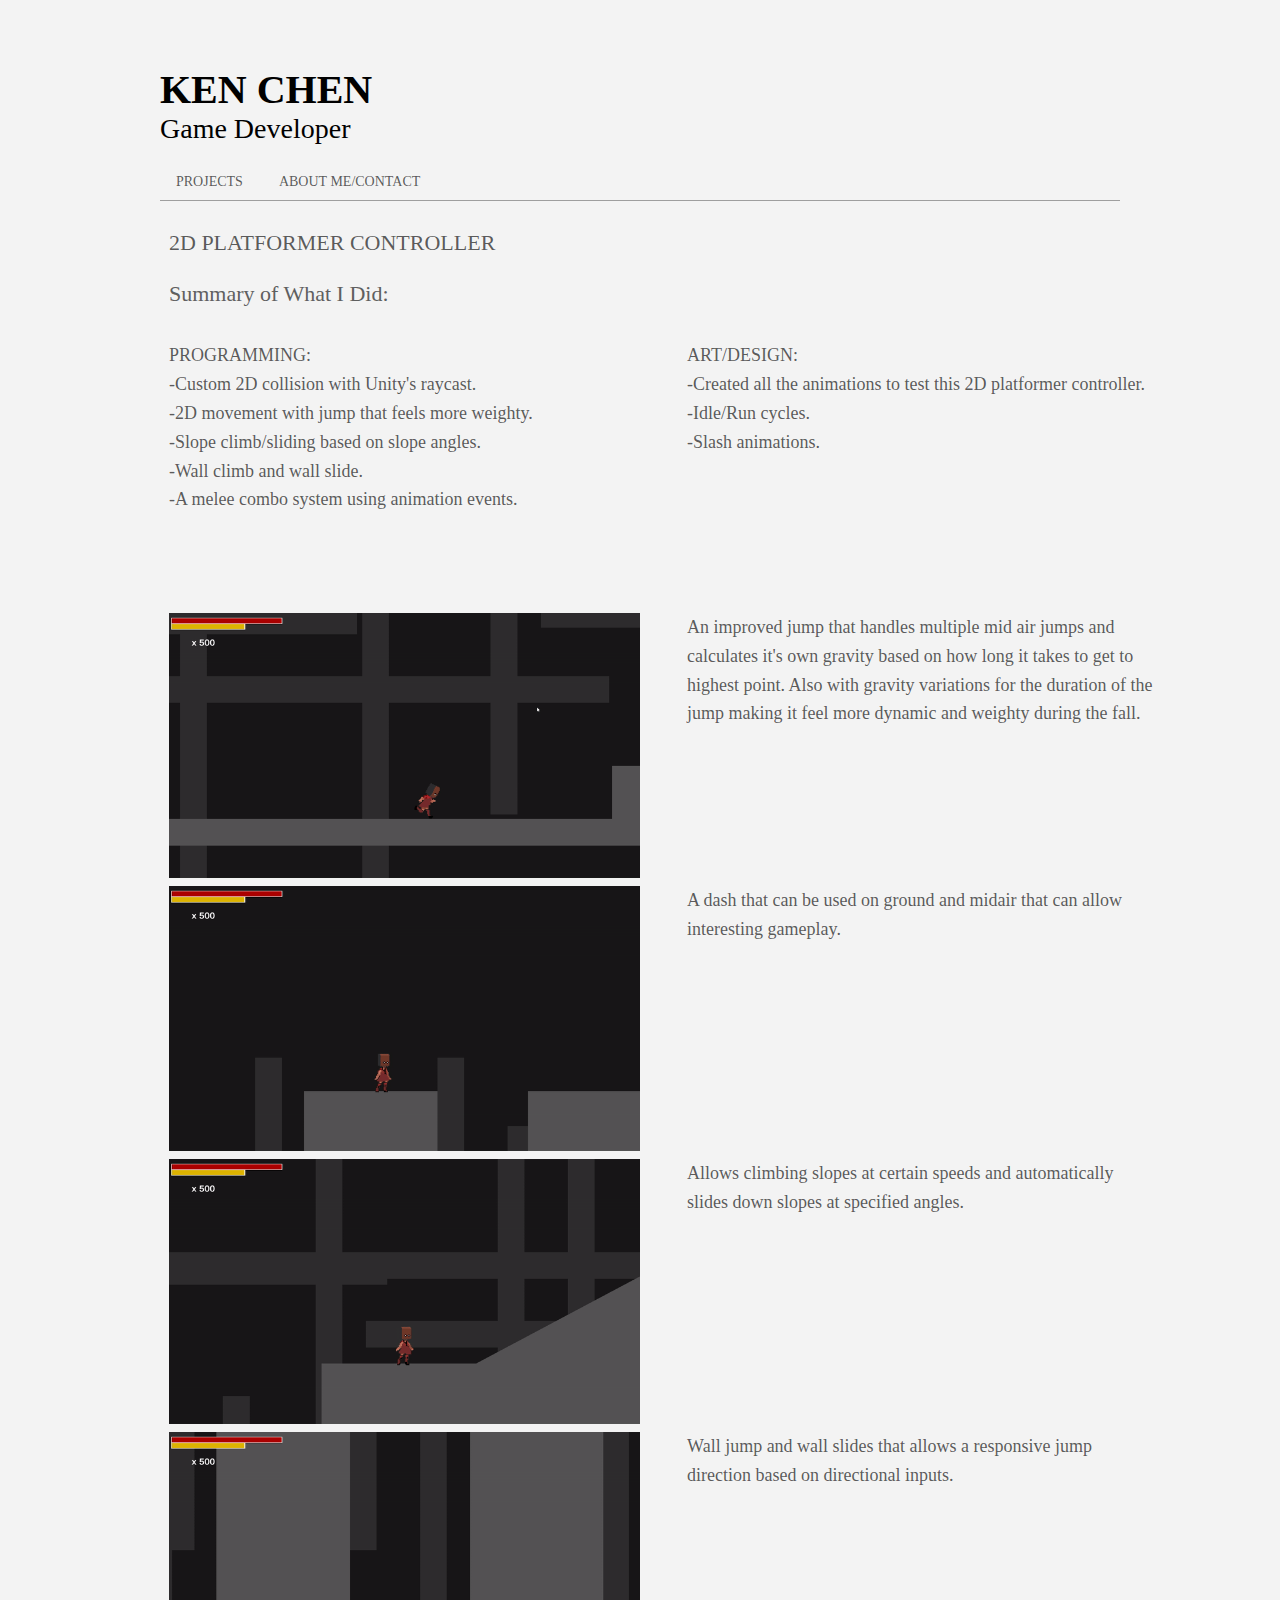
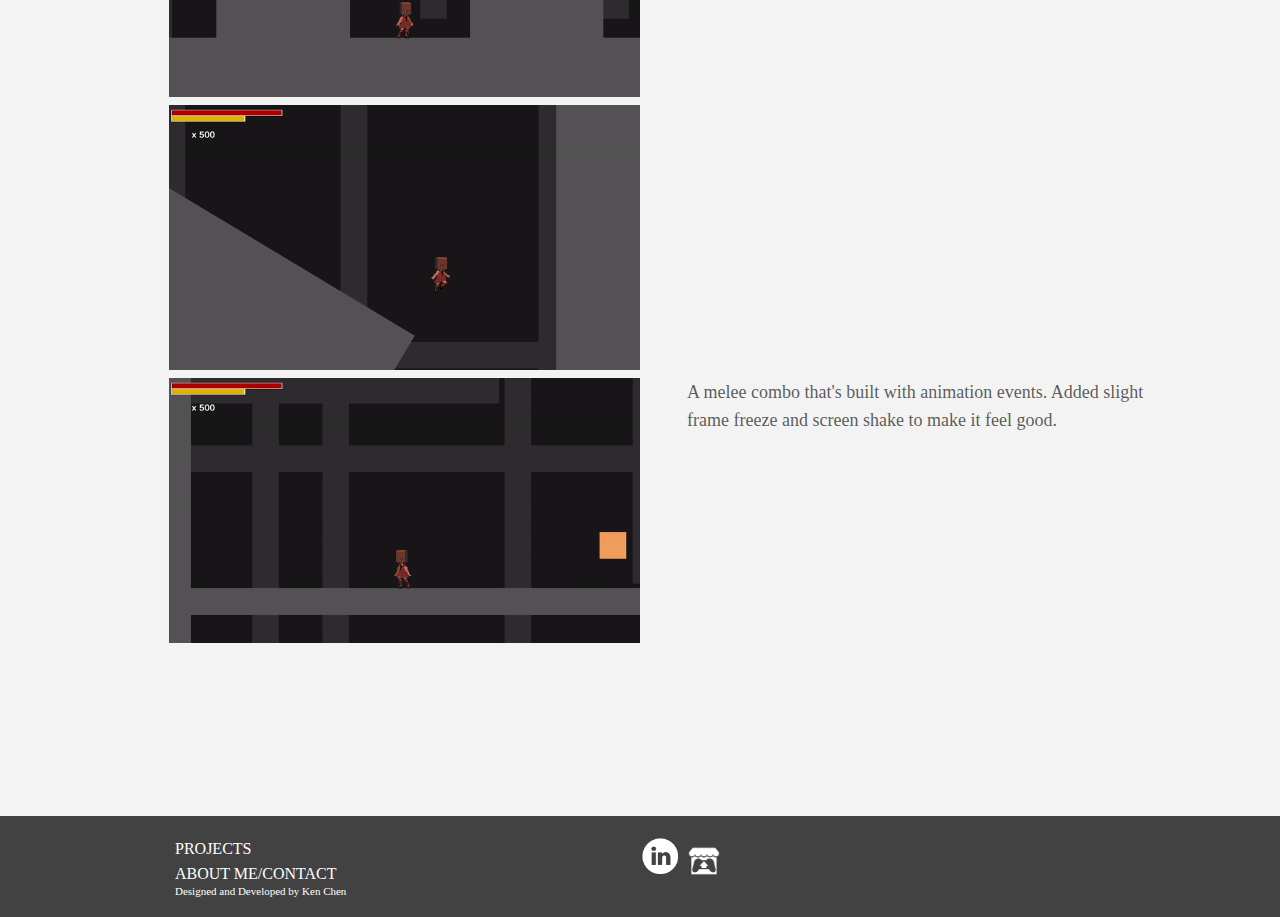
<file: 2D-platformer-controller/index.html>
<!DOCTYPE html>
<html>

<head>
    <meta charset="utf-8">
    <title>Ken Chen - Game Developer</title>
    <meta name="viewport" content="width=device-width, initial-scale=1.0">
    <meta name="description" content="">
    <meta name="keywords" content="A,V,B">
    <link href="https://fonts.googleapis.com/css?family=Catamaran" rel="stylesheet">
    <link rel="stylesheet" href="../css/style.css">
    <link rel="stylesheet" href="../css/project-page.css">
</head>

<body>
    <main>
        <header>
            <h1><a href="../index.html">Ken Chen</a></h1>
            <p>Game Developer</p>
            <nav>
                <ul>
                    <li><a href="../index.html">Projects</a></li>
                    <li><a href="../about/index.html">About Me/Contact</a></li>
                </ul>
            </nav>
        </header>

        <section id="project-page">

            <h2>2D Platformer Controller</h2>
            <!--
            <ul>
                <h4>Platforms:</h4>
                <li>PC/Mac: <a href="#" class="link">Download Link</a></li>
            </ul>
            --> 
            <!--        
            <ul>
                <h4>This page contains screenshots/GIFs of the project:</h4>
                <li><a href="#concept-gameplay" class="link">Concept and Gameplay Screenshots</a></li>
                <li><a href="#technical-challenges" class="link">Processes and Challenges</a></li>
            </ul>
    -->
            <div class="content">

                <h4 class="gif-title">Summary of What I Did: </h4>
                <article>
                    <p>PROGRAMMING: <br>
                        -Custom 2D collision with Unity's raycast.<br>
                        -2D movement with jump that feels more weighty.<br>
                        -Slope climb/sliding based on slope angles. <br>
                        -Wall climb and wall slide. <br>
                        -A melee combo system using animation events.<br><br></p>

                        <p>ART/DESIGN: <br>
                            -Created all the animations to test this 2D platformer controller.<br>
                            -Idle/Run cycles. <br>
                            -Slash animations.</p>
                </article>

                <div id="concept-gameplay">
                    <h4 class="gif-title"></h4>
                    <article>
                        <img src="../gif/2Dplatformer/jump.gif" alt="game-name preview">
                        <p>An improved jump that handles multiple mid air jumps and calculates it's own gravity based on how long it takes to get to highest point. Also with gravity variations for the duration of the jump making it feel more dynamic and weighty during the fall.</p>
                        <img src="../gif/2Dplatformer/dash.gif" alt="game-name preview">
                        <p>A dash that can be used on ground and midair that can allow interesting gameplay.</p>
                        <img src="../gif/2Dplatformer/slope.gif" alt="game-name preview">
                        <p>Allows climbing slopes at certain speeds and automatically slides down slopes at specified angles. </p>
                        <img src="../gif/2Dplatformer/wall-jump.gif" alt="game-name preview">
                        <p>Wall jump and wall slides that allows a responsive jump direction based on directional inputs.</p>
                        <img src="../gif/2Dplatformer/wall-slide.gif" alt="game-name preview">
                        <p></p>
                        <img src="../gif/2Dplatformer/combo.gif" alt="game-name preview">
                        <p>A melee combo that's built with animation events. Added slight frame freeze and screen shake to make it feel good.</p>
                    </article>
                </div>

            </div>
        </section>

        <footer>
            <ul>
                <li><a href="../index.html">Projects</a></li>
                <li><a href="../about/index.html">About Me/Contact</a></li>
            </ul>

            <div class="footer-sm">
                <!--<a href="#"><img src="./img/icons/facebook_icon.png" alt="facebook icon"></a>-->
                <a href="https://www.linkedin.com/in/huikang-chen/"><img src="../img/icons/linkedin_circle_black-512.png" alt="linkedin icon"></a>
                <a href="https://rhyslove.itch.io/"><img src="../img/icons/itchio-logo.png" alt="itch.io icon"></a>
            </div>

            <p>Designed and Developed by <a href="../about/index.html" class="footer-note">Ken Chen</a></p>
        </footer>
    </main>
</body>

</html>
</file>
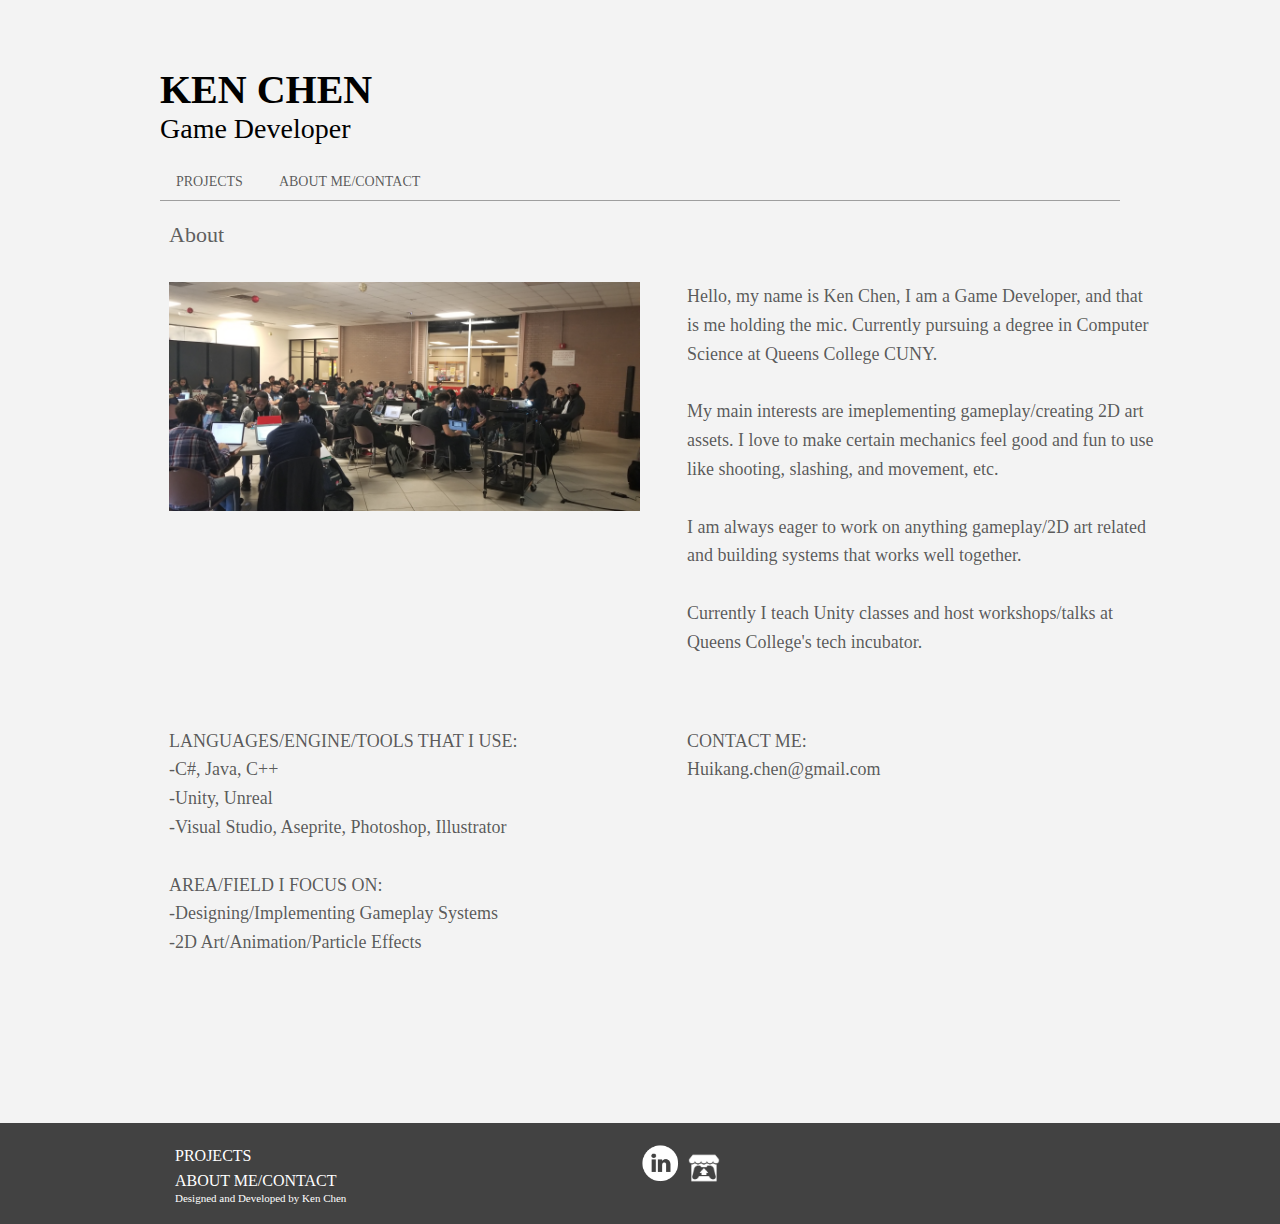
<file: about/index.html>
<!DOCTYPE html>
<html>
    <head>
        <meta charset="utf-8">
        <title>Ken Chen - Game Developer</title>
        <meta name="viewport" content="width=device-width, initial-scale=1.0">
        <meta name="description" content="">
        <meta name="keywords" content="A,V,B">
        <link href="https://fonts.googleapis.com/css?family=Catamaran" rel="stylesheet">
        <link rel="stylesheet" href="../css/style.css">
        <link rel="stylesheet" href="../css/project-page.css">
        
    </head>

    <body>
        <main>
            <header>
                    <h1><a href="../index.html">Ken Chen</a></h1>
                    <p>Game Developer</p>
                <nav>
                    <ul>
                        <li><a href="../index.html">Projects</a></li>
                        <li><a href="../about/index.html">About Me/Contact</a></li>
                    </ul>
                </nav>
            </header>

            <section id="project-page">
                <div class="content">
                    <div id="concept-gameplay">            
                        <h4 class="gif-title">About</h4>
                        <article>
                            <img src="../img/screenshots/academy_banner.jpg" alt="game-name preview">
                            <p>Hello, my name is Ken Chen, I am a Game Developer, and that is me holding the mic. Currently pursuing a degree in Computer Science at Queens College CUNY. <br><br>
                            My main interests are imeplementing gameplay/creating 2D art assets. I love to make certain mechanics feel good and fun to use like shooting, slashing, and movement, etc. <br><br>
                            I am always eager to work on anything gameplay/2D art related and building systems that works well together. <br><br>
                            Currently I teach Unity classes and host workshops/talks at Queens College's tech incubator.</p>

                        </article>  
                    
                    </div>

                    <div id="concept-gameplay">
                    
                        <article>
                            <p>LANGUAGES/ENGINE/TOOLS THAT I USE:<br>
                               -C#, Java, C++<br>
                               -Unity, Unreal <br>
                               -Visual Studio, Aseprite, Photoshop, Illustrator <br><br>
                                AREA/FIELD I FOCUS ON:<br>
                                -Designing/Implementing Gameplay Systems<br>
                                -2D Art/Animation/Particle Effects<br></p>

                            <p>CONTACT ME:<br>
                               Huikang.chen@gmail.com</p>
                        </article>
                    </div>
            </section>

            <footer>
                <ul>
                    <li><a href="../">Projects</a></li>
                    <li><a href="../about/">About Me/Contact</a></li>
                </ul>
            
                <div class="footer-sm clearfix">
                    <!--<a href="#"><img src="./img/icons/facebook_icon.png" alt="facebook icon"></a>-->
                    <a href="https://www.linkedin.com/in/huikang-chen/"><img src="../img/icons/linkedin_circle_black-512.png" alt="linkedin icon"></a>
                    <a href="https://rhyslove.itch.io/"><img src="../img/icons/itchio-logo.png" alt="itch.io icon"></a>
                </div>
            
                <p>Designed and Developed by <a href="../about/" class="footer-note">Ken Chen</a></p>
            </footer>
        </main>
    </body>
</html>
</file>
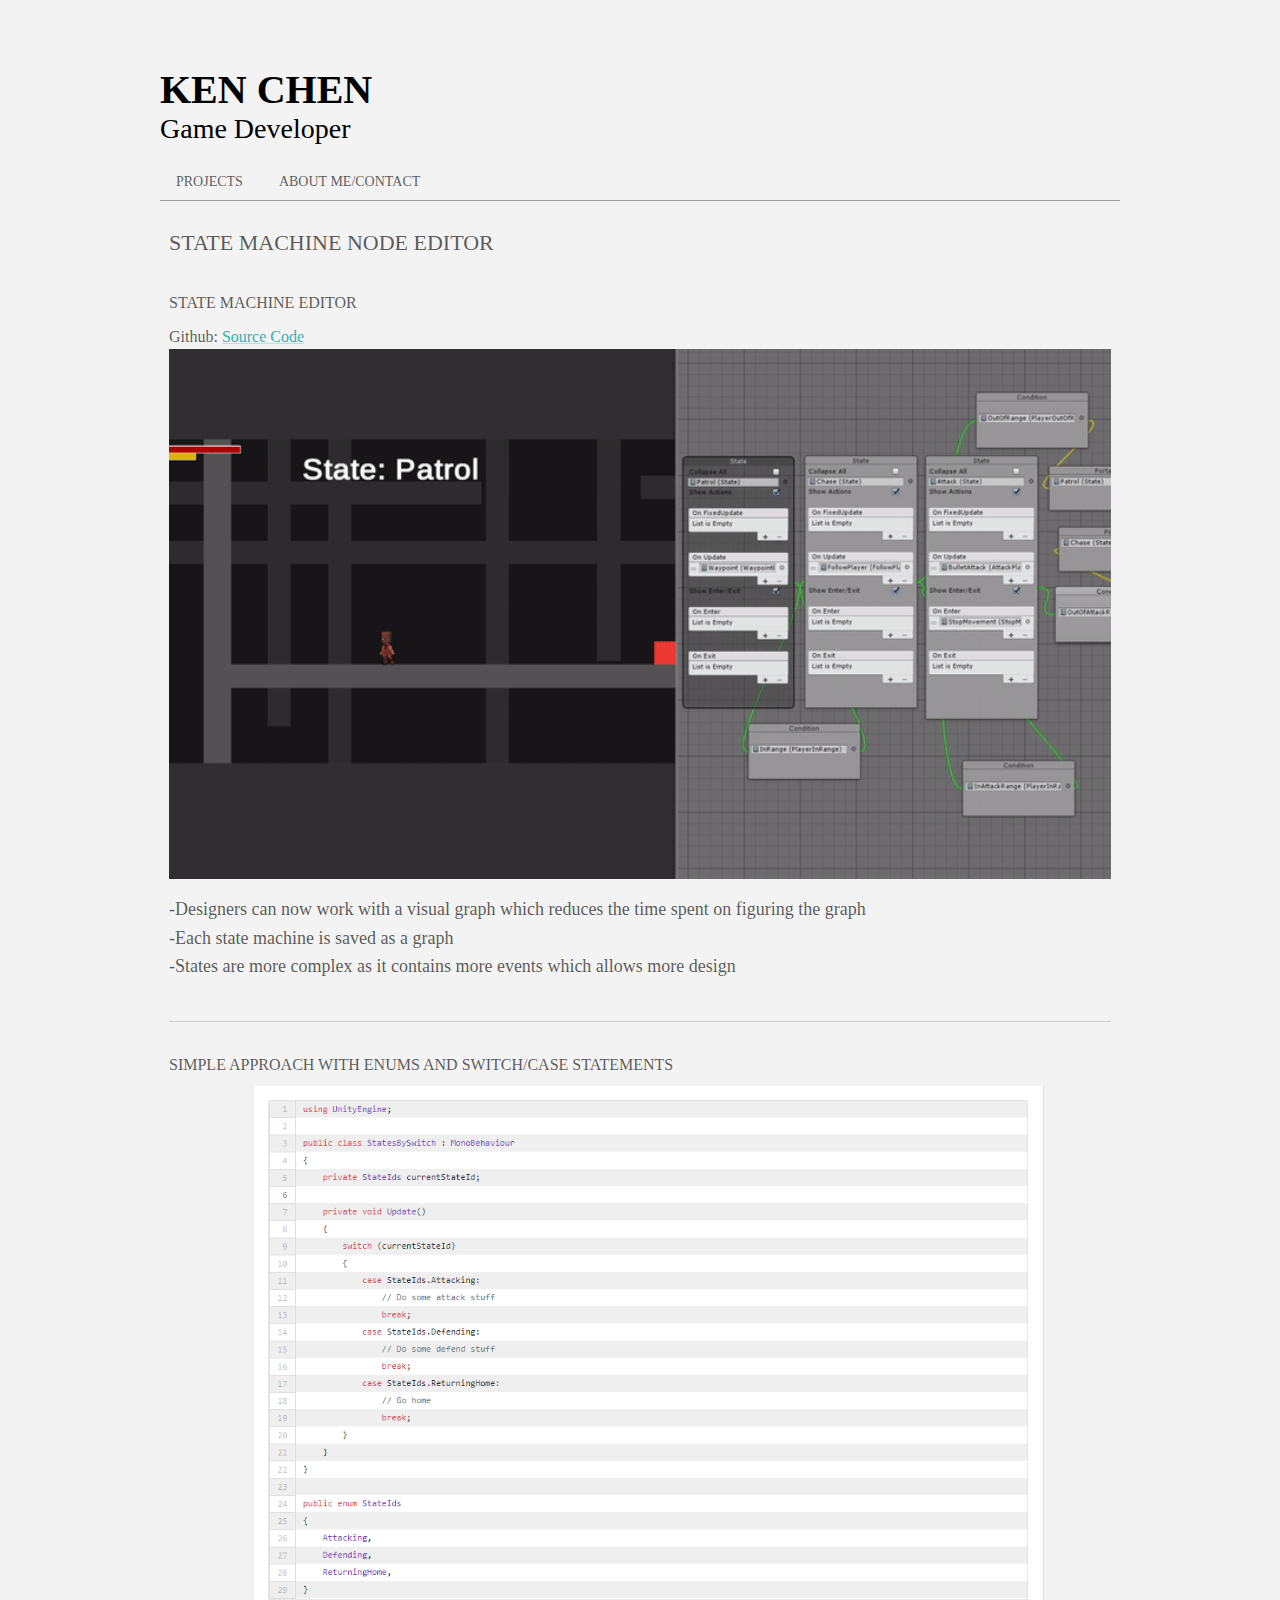
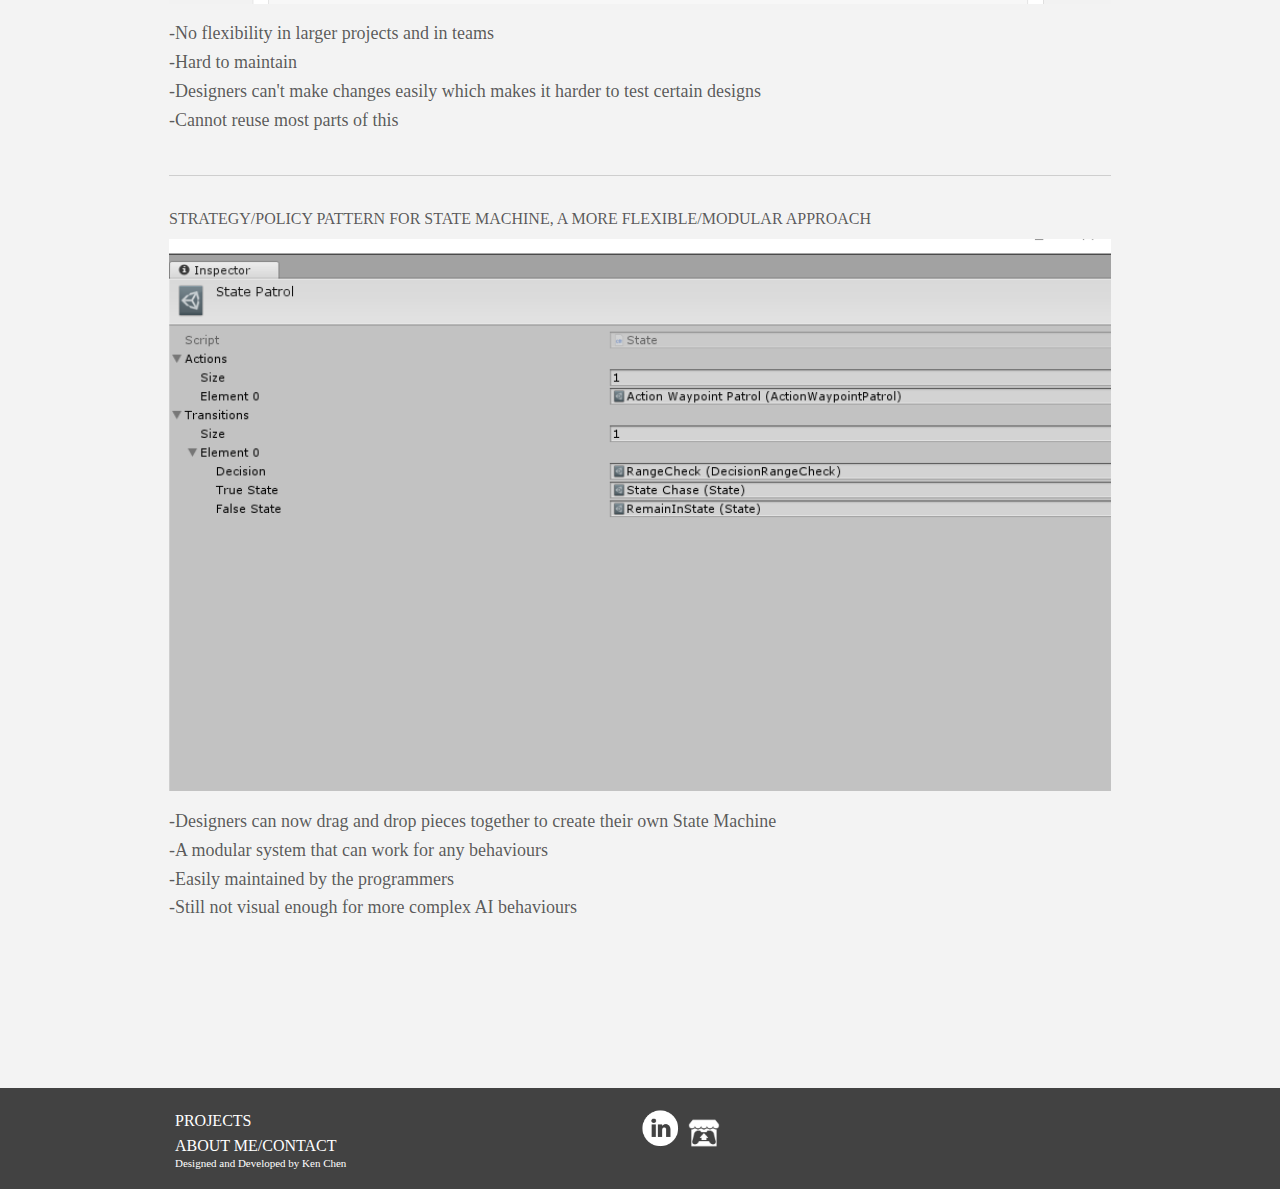
<file: behaviour-editor/index.html>
<!DOCTYPE html>
<html>

<head>
    <meta charset="utf-8">
    <title>Ken Chen - Game Developer</title>
    <meta name="viewport" content="width=device-width, initial-scale=1.0">
    <meta name="description" content="">
    <meta name="keywords" content="A,V,B">
    <link href="https://fonts.googleapis.com/css?family=Catamaran" rel="stylesheet">
    <link rel="stylesheet" href="../css/style.css">
</head>

<body>
    <main>
        <header>
            <h1><a href="../index.html">Ken Chen</a></h1>
            <p>Game Developer</p>
            <nav>
                <ul>
                    <li><a href="../index.html">Projects</a></li>
                    <li><a href="../about/index.html">About Me/Contact</a></li>
                </ul>
            </nav>
        </header>

        <section id="project-page">

        <h2>State Machine Node Editor</h2>

        <div class="content" style="grid-template-columns:none;">
        
            <article>
                <h3>State Machine Editor</h3>
                <ul>
                <li>Github: <a href="https://github.com/HuikangChen/AIBehaviourNodeEditor" class="link"> Source Code</a> </li>
                </ul>
                <img src="../gif/behaviour-editor/editor-demo.gif" alt="game-name preview">
            
                <p>-Designers can now work with a visual graph which reduces the time spent on figuring the graph <br>
                    -Each state machine is saved as a graph <br>
                    -States are more complex as it contains more events which allows more design <br>
                </p>
            </article>

            <article>
                <h3>Simple approach with enums and switch/case statements</h3>
                <img src="../img/screenshots/behaviour-editor/stage1.PNG" alt="game-name preview">
        
                <p>-No flexibility in larger projects and in teams<br>
                    -Hard to maintain<br>
                    -Designers can't make changes easily which makes it harder to test certain designs <br>
                    -Cannot reuse most parts of this</p>
            </article>
        
            <article>
                <h3>Strategy/Policy Pattern for state machine, a more flexible/modular approach</h3>
                <div>
                    <img class="mySlides" src="../img/screenshots/behaviour-editor/stage2.PNG" alt="game-name preview">
        
                </div>
                <p>-Designers can now drag and drop pieces together to create their own State Machine <br>
                    -A modular system that can work for any behaviours <br>
                    -Easily maintained by the programmers <br>
                    -Still not visual enough for more complex AI behaviours </p>
            </article>
    
        </section>

        <footer>
            <ul>
                <li><a href="../index.html">Projects</a></li>
                <li><a href="../about/index.html">About Me/Contact</a></li>
            </ul>

            <div class="footer-sm">
                <!--<a href="#"><img src="./img/icons/facebook_icon.png" alt="facebook icon"></a>-->
                <a href="https://www.linkedin.com/in/huikang-chen/"><img src="../img/icons/linkedin_circle_black-512.png" alt="linkedin icon"></a>
                <a href="https://rhyslove.itch.io/"><img src="../img/icons/itchio-logo.png" alt="itch.io icon"></a>
            </div>

            <p>Designed and Developed by <a href="../about/index.html" class="footer-note">Ken Chen</a></p>
        </footer>
    </main>
</body>

</html>
</file>
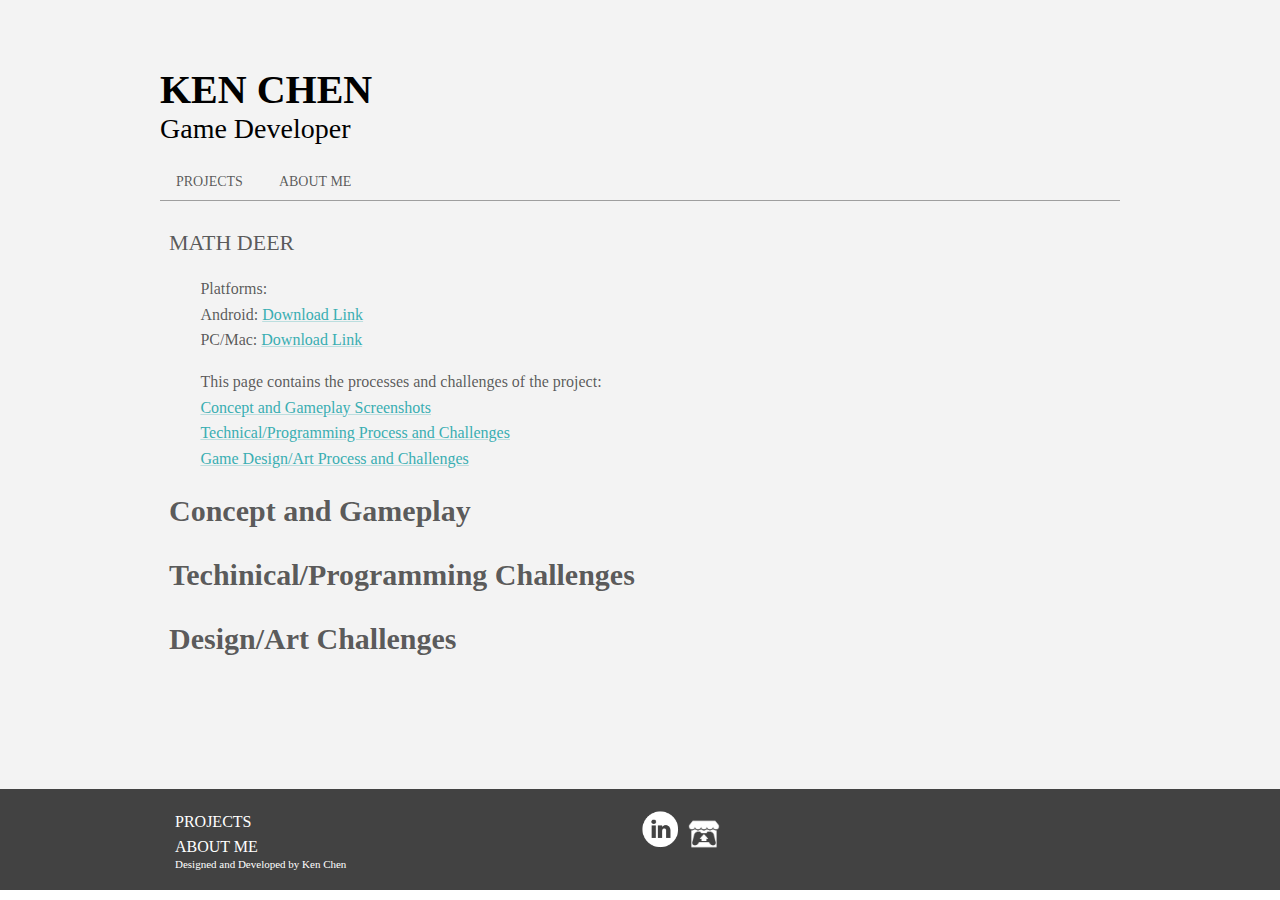
<file: bubbles/index.html>
<!DOCTYPE html>
<html>

<head>
    <meta charset="utf-8">
    <title>Ken Chen - Game Developer</title>
    <meta name="viewport" content="width=device-width, initial-scale=1.0">
    <meta name="description" content="">
    <meta name="keywords" content="A,V,B">
    <link href="https://fonts.googleapis.com/css?family=Catamaran" rel="stylesheet">
    <link rel="stylesheet" href="../css/style.css">
    <link rel="stylesheet" href="../css/project-page.css">
</head>

<body>
    <main>
        <header>
            <h1><a href="../index.html">Ken Chen</a></h1>
            <p>Game Developer</p>
            <nav>
                <ul>
                    <li><a href="../">Projects</a></li>
                    <li><a href="../about">About Me</a></li>
                </ul>
            </nav>
        </header>

        <section id="project-page">

            <h2>Math Deer</h2>

            <ul>
                <h4>Platforms:</h4>
                <li>Android: <a href="#" class="link">Download Link</a></li>
                <li>PC/Mac: <a href="#" class="link">Download Link</a></li>
            </ul>

            <ul>
                <h4>This page contains the processes and challenges of the project:</h4>
                <li><a href="#concept-gameplay" class="link">Concept and Gameplay Screenshots</a></li>
                <li><a href="#technical-challenges" class="link">Technical/Programming Process and Challenges</a></li>
                <li><a href="#art-challenges" class="link">Game Design/Art Process and Challenges</a></li>
            </ul>

            <div class="content">

                <div id="concept-gameplay">
                    <h4 class="section-title">Concept and Gameplay</h4>
                   
                </div>

                <div id="technical-challenges">
                    <h4 class="section-title">Techinical/Programming Challenges</h4>
                </div>

                <div id="art-challenges">
                    <h4 class="section-title">Design/Art Challenges</h4>
                </div>

            </div>
        </section>


        <footer>
            <ul>
                <li><a href="../index.html">Projects</a></li>
                <li><a href="../about/">About Me</a></li>
            </ul>

            <div class="footer-sm clearfix">
                    <!--<a href="#"><img src="./img/icons/facebook_icon.png" alt="facebook icon"></a>-->
                <a href="#"><img src="../img/icons/linkedin_circle_black-512.png" alt="linkedin icon"></a>
                <a href="#"><img src="../img/icons/itchio-logo.png" alt="itch.io icon"></a>
            </div>

            <p>Designed and Developed by <a href="../about/" class="footer-note">Ken Chen</a></p>
        </footer>
    </main>
</body>

</html>
</file>
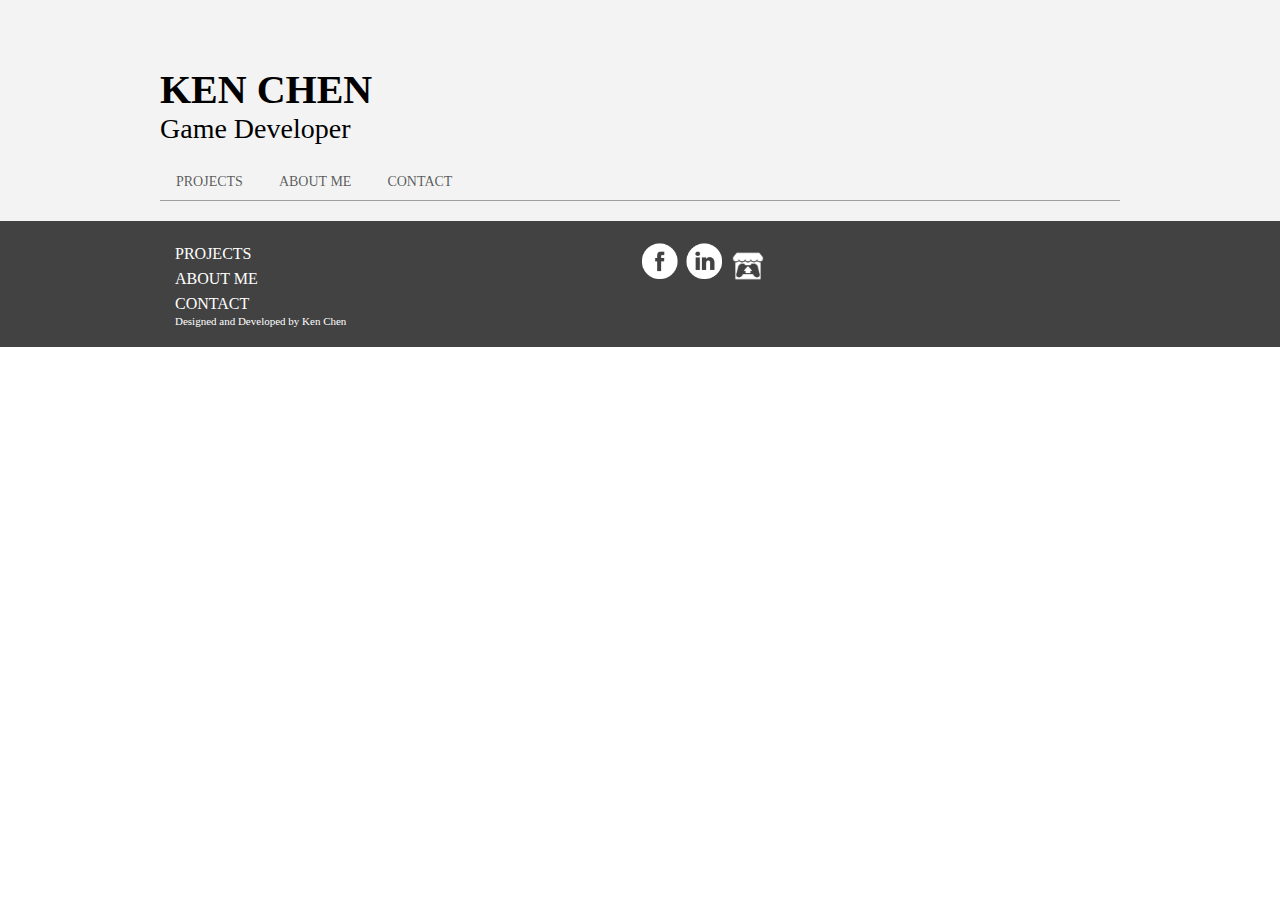
<file: contact/index.html>
<!DOCTYPE html>
<html>
    <head>
        <meta charset="utf-8">
        <title>Ken Chen - Game Developer</title>
        <meta name="viewport" content="width=device-width, initial-scale=1.0">
        <meta name="description" content="">
        <meta name="keywords" content="A,V,B">
        <link href="https://fonts.googleapis.com/css?family=Catamaran" rel="stylesheet">
        <link rel="stylesheet" href="../css/style.css">
    </head>

    <body>
        <main>
            <header>
                <h1><a href="./">Ken Chen</a></h1>
                <p>Game Developer</p>
                <nav>
                    <ul>
                        <li><a href="../">Projects</a></li>
                        <li><a href="../about">About Me</a></li>
                        <li><a href="../contact">Contact</a></li>
                    </ul>
                </nav>
            </header>

            <footer>
                <ul>
                    <li><a href="./">Projects</a></li>
                    <li><a href="./about/">About Me</a></li>
                    <li><a href="./contact/">Contact</a></li>
                </ul>
            
                <div class="footer-sm clearfix">
                    <a href="#"><img src="../img/icons/facebook_icon.png" alt="facebook icon"></a>
                    <a href="#"><img src="../img/icons/linkedin_circle_black-512.png" alt="linkedin icon"></a>
                    <a href="#"><img src="../img/icons/itchio-logo.png" alt="itch.io icon"></a>
                </div>
            
                <p>Designed and Developed by <a href="./about/" class="footer-note">Ken Chen</a></p>
            </footer>
        </main>
    </body>
</html>
</file>
<file: css/style.css>
html, body, div, span, object, iframe,
h1, h2, h3, h4, h5, h6, p, blockquote, pre,
abbr, address, cite, code,
del, dfn, em, img, ins, kbd, q, samp,
small, strong, sub, sup, var,
b, i,
dl, dt, dd, ol, ul, li,
fieldset, form, label, legend,
table, caption, tbody, tfoot, thead, tr, th, td,
article, aside, canvas, details, figcaption, figure, 
footer, header, hgroup, menu, nav, section, summary,
time, mark, audio, video {
    margin:0;
    padding:0;
    border:0;
    outline:0;
    font-size:100%;
    vertical-align:baseline;
    background:transparent;
}

body {
    line-height:1;
}

article,aside,details,figcaption,figure,
footer,header,hgroup,menu,nav,section { 
    display:block;
}

nav ul {
    list-style:none;
}

blockquote, q {
    quotes:none;
}

blockquote:before, blockquote:after,
q:before, q:after {
    content:'';
    content:none;
}

a {
    margin:0;
    padding:0;
    font-size:100%;
    vertical-align:baseline;
    background:transparent;
}

/* change colours to suit your needs */
ins {
    background-color:#ff9;
    color:#000;
    text-decoration:none;
}

/* change colours to suit your needs */
mark {
    background-color:#ff9;
    color:#000; 
    font-style:italic;
    font-weight:bold;
}

del {
    text-decoration: line-through;
}

abbr[title], dfn[title] {
    border-bottom:1px dotted;
    cursor:help;
}

table {
    border-collapse:collapse;
    border-spacing:0;
}

/* change border colour to suit your needs */
hr {
    display:block;
    height:1px;
    border:0;   
    border-top:1px solid #cccccc;
    margin:1em 0;
    padding:0;
}

input, select {
    vertical-align:middle;
}

/*MY CODE*/

/* Variable Names */
:root {
    --header-color: rgba(0, 0, 0, 1);
    --primary-color: rgba(0, 0, 0, 0.65);
}

* {
    text-decoration: none;
}

body {
    font-family: Georgia, 'Times New Roman', Times, serif;
}

li {
    list-style: none;
}

.link {
    color:#39AEB2;
    text-decoration: underline;
    text-decoration-color:#BBDEDF;
}

main {
    background-color: #f3f3f3;
}

.engine-tools li {
    display: inline-block;
    padding-right: 8px;
    color:#6B6B6B;
}


/* Header Styling ---------------------------------------------------------- */
header {
    width: 100%;
    height: 100px;
    padding-bottom: 50px;
    padding-top: 50px;
    border-bottom: 1px solid rgba(0, 0, 0, 0.35);
}

    header a {
        text-transform: uppercase;
        color: var(--header-color);
        transition: all 0.15s;
    }

    header a:hover {
        color: black;
        border-bottom: 1px solid rgba(0,0,0, .75);
    }

    header h1 {
        font-size: 2.5rem;
        font-weight: 900;               
        display: block;
        text-align: center;
        padding-top: 20px;
    }

    header h1 a:hover {
        border-bottom: none;
    }

    header h1 + p {
        text-align: center;
        margin-top: 5px;
        margin-bottom: 30px;
        font-size: 1.75rem;
    }

    header nav ul {
        text-align: center;
        font-weight: 50;
    }

        header nav ul li {
            display: inline-block;
            padding: 0 16px;
        }

            header nav ul li a {
                font-size: 14px;
                color:var(--primary-color);
            }

@media only screen and (min-width: 1000px){
    
    header {
        width: 75%;
        margin: 0 auto;
    }


    header h1 {
        text-align: left;
    }


    header h1 + p {
        text-align: left;
    }

    header nav ul {
        text-align: left;
    }
        
}

/* Section Styling ----------------------------------------------------------- */

section {
    margin: 0 12px;
    margin-bottom: 50px;
    width: calc(100% - 24px);
    line-height: 1.6;
    color: var(--primary-color);
}

section h2 {
    font-size: 22px;
    margin-top: 24px;
    font-weight: 10;
    text-align: center;
    text-transform: uppercase;
    color: var(--primary-color1);;
}
    section article {
        margin-top: 30px;
        padding-bottom: 40px;
        border-bottom: 1px solid rgba(0, 0, 0, 0.15);
    }

    section article:last-of-type {
        border-bottom: none;
    }
    
    section h3 {
        font-weight: 1;
        font-size: 16px;
        margin-bottom: 8px;
        text-align: left;
        text-transform: uppercase;
    }

    section img {
        width: 100%;
        height: 40%;
        margin-bottom: 8px;
        object-fit: cover;
    }

    section h4 {
        font-weight: 10;
        margin-top: 16px;
    }

    .gif-title{
        font-size: 22px;
        font-weight: 300;
        color: rgb(95, 95, 95);
    }

    section .engine-tools li {
        margin-top: 3px;
        padding: 2px 10px;
        background: rgb(95, 167, 185);
        border-radius: 4px;
        color: white;
    }
    
    @media only screen and (min-width: 1000px) {

        .content{
              display: grid;
              grid-template-columns: 50% 50%;
              grid-column-gap: 5%;
              width: 75%;
              margin: 0 auto;
              margin-bottom: 10%;
        }

        section h2 {
            text-align: left;
            margin-left: 75px;
            width: 75%;
            margin: 0 auto;
            margin-top: 24px;
        }


         section img {
             width: 100%;
             height: auto;
             margin-bottom: 8px;
             object-fit: fill;
        }

        p{
            font-size: 18px;
        }
    }

/* Footer Styling -------------------------------------------------------- */
footer {
    padding: 20px;
    margin-top: 20px;
    background-color: #424242;
    display: grid;
    grid-template-columns: 50% 50%;
    
}

    footer ul li {
        display: block;
        list-style: none;
         width: 50%;
         margin: 0 auto;
    }

        footer ul li a {
            font-size: 16px;
            color: #fff;
            line-height: 25px;
            text-transform: uppercase;
        }

        footer ul li a:hover {
              color: rgb(163, 163, 163);
        }


    footer p, footer p a {
        margin-top: 15px;
        color: #fff;   
        font-size: 11px;
        width: 50%;
        margin: 0 auto;
    } 

    .footer-sm{
        grid-column-start: 2;
    }

    .footer-sm img {
        width: 40px;
    }

       
    @media only screen and (min-width: 1000px) {
        footer {
                display: grid;
                grid-template-columns: 50% 50%;
               }
    }
</file>
<file: css/project-page.css>
@media only screen and (min-width: 1000px) {

    #project-page .content{
        grid: none;
    }

    #project-page ul{
        width: 70%;
        margin: 0 auto;
    }

    .section-title{
        font-size: 30px;
        font-weight: 600;
    }

    article{
        display: grid;
        grid-template-columns: 50% 50%;
        grid-column-gap: 5%;
    }

    section article{
        border-bottom: none;
    }

}
</file>
